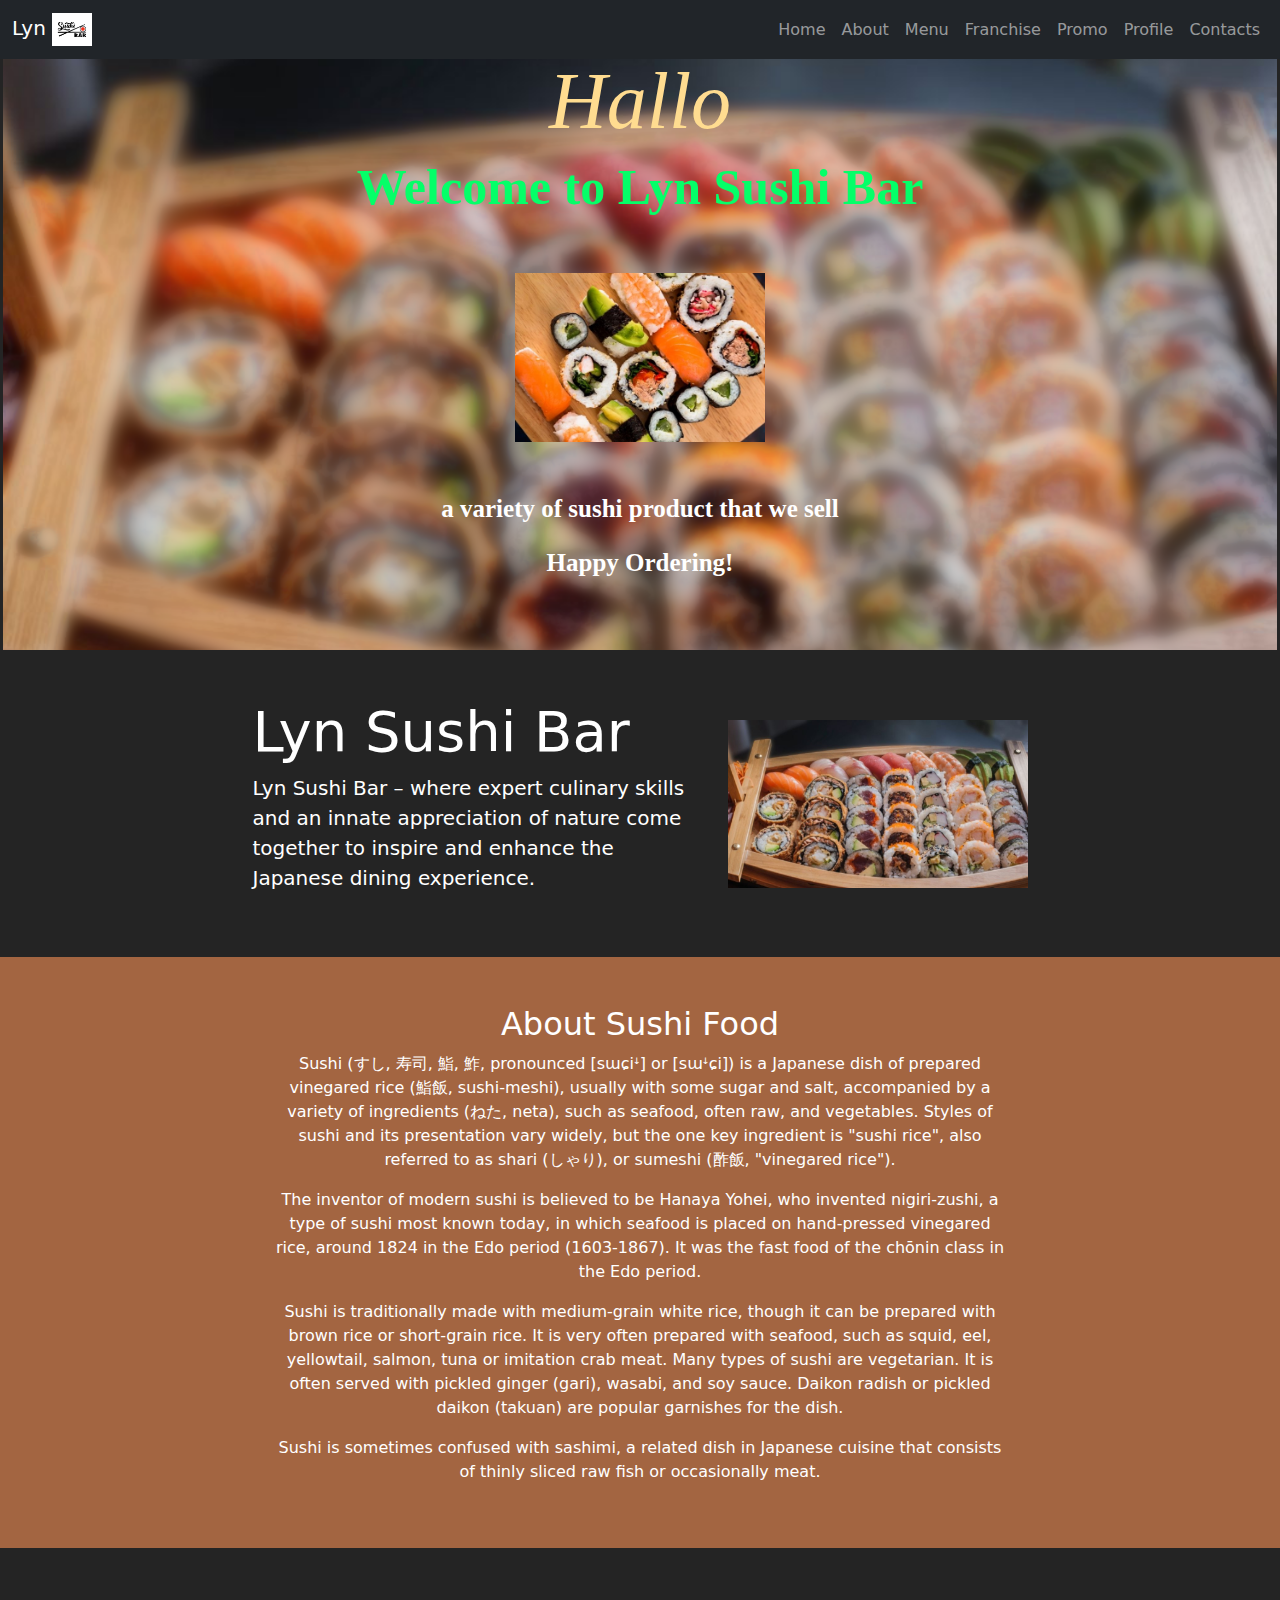
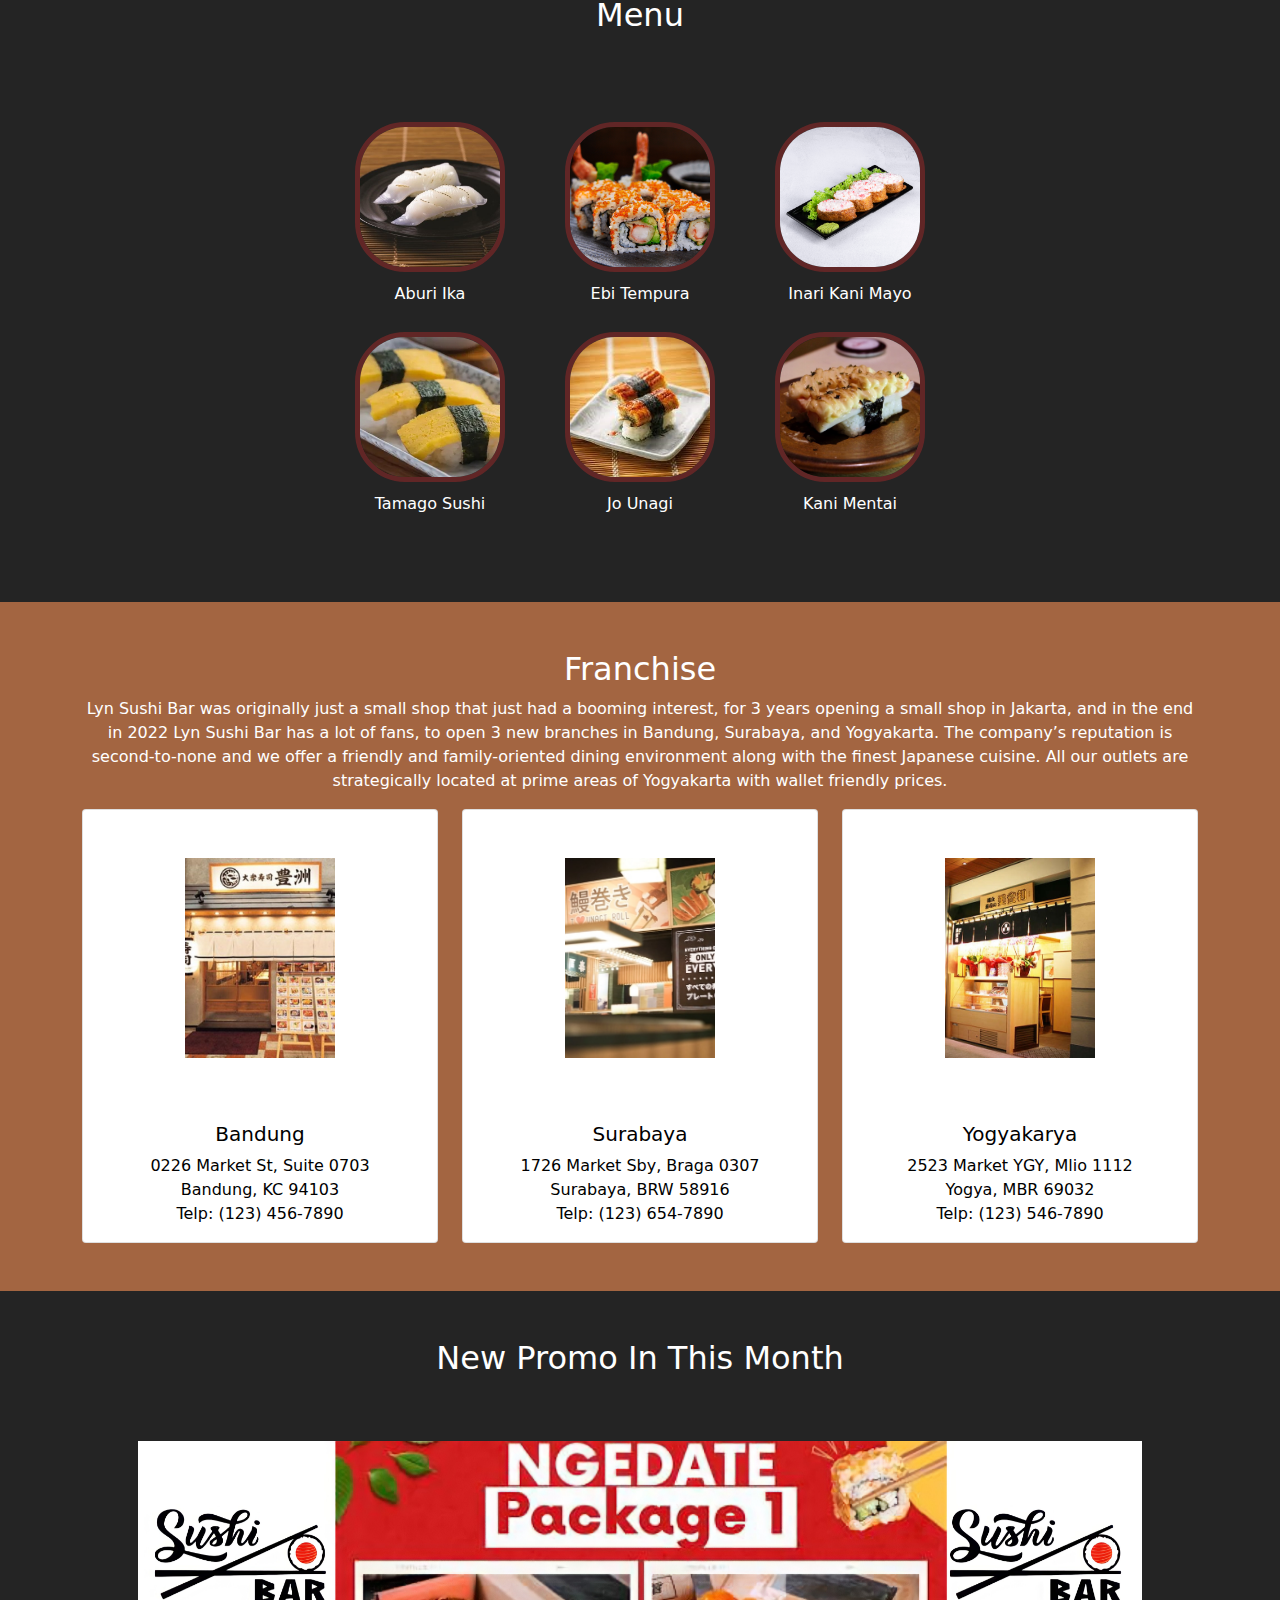
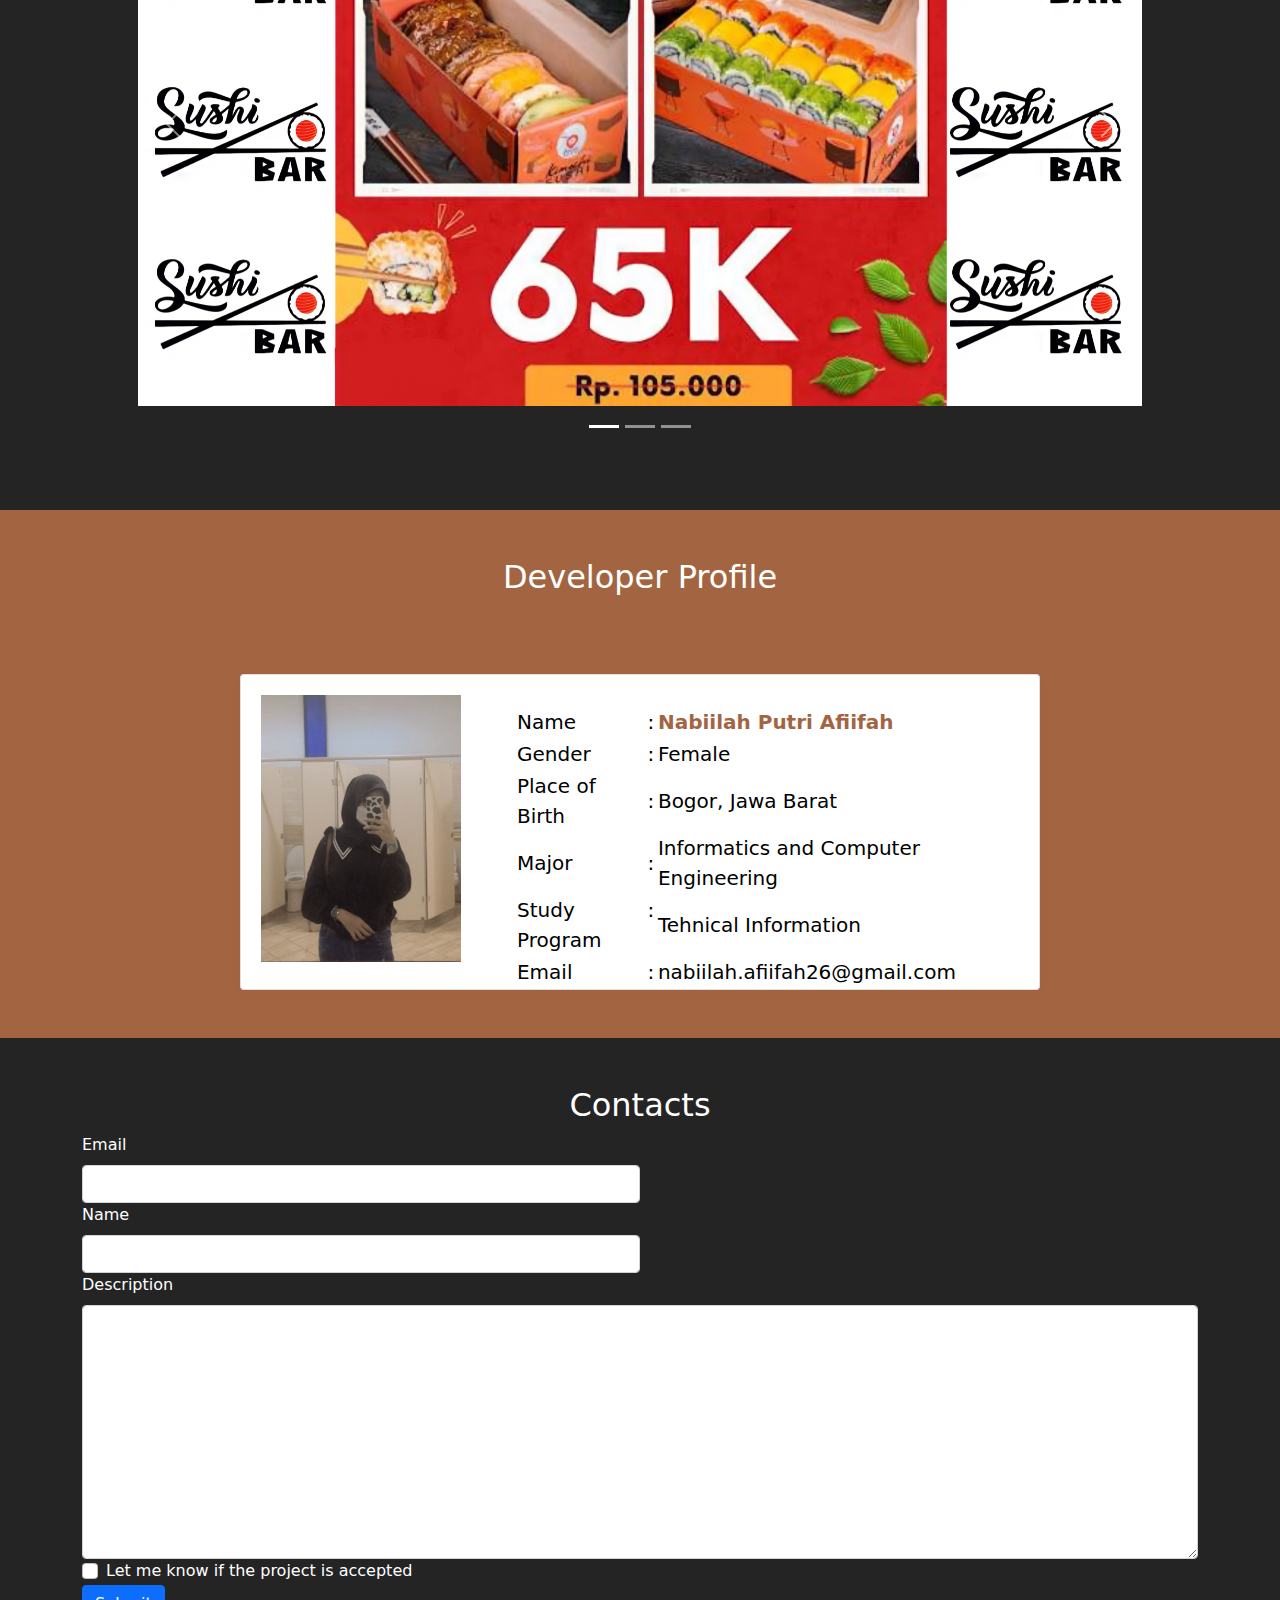
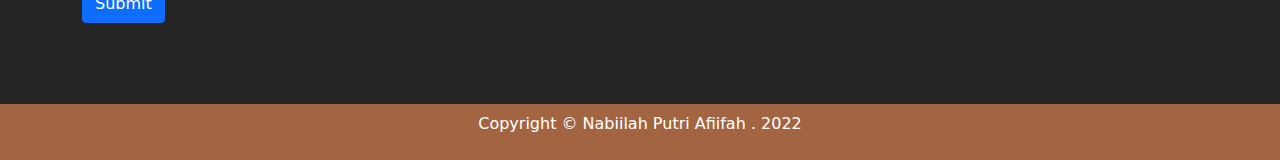
<file: index.html>
<!DOCTYPE html>
<html lang="en">
<head>
    <meta charset="UTF-8">
    <meta http-equiv="X-UA-Compatible" content="IE=edge">
    <meta name="viewport" content="width=device-width, initial-scale=1.0">
    <title>Nyoba Website Sushi Bar</title>
    <link rel="stylesheet" href="template.css">
    <link rel="stylesheet" href="bootstrap/css/bootstrap.css">
</head>

<body style="background-color: rgb(36, 36, 36);">
    <nav class="navbar navbar-expand-lg navbar-dark bg-dark fixed-top">
        <div class="container-fluid">
            <a class="navbar-brand" href="#">Lyn
                <img src="image/LogoSushi.jpeg" alt="Logo" style="width:40px;">
            </a>
            <button class="navbar-toggler" type="button" data-bs-toggle="collapse" data-bs-target="#navbarScroll" aria-controls="navbarScroll" aria-expanded="false" aria-label="Toggle navigation">
            <span class="navbar-toggler-icon"></span>
            </button>
            <div class="collapse navbar-collapse" id="navbarScroll">
                <div class="navbar-nav ms-auto">
                    <a class="nav-link" aria-current="page" href="#Home">Home</a>
                    <a class="nav-link" href="#About">About</a>
                    <a class="nav-link" href="#Menu">Menu</a>
                    <a class="nav-link" href="#Franchise">Franchise</a>
                    <a class="nav-link" href="#Promo">Promo</a>
                    <a class="nav-link" href="#Profile">Profile</a>
                    <a class="nav-link" href="#Contacts">Contacts</a>
                </div>
            </div>
        </div>
    </nav>
    
    <div class="nav">
        <div class="header">
            <h3 style="font-size: 80px;">Hallo</h3>
            <b><h1 id="title-hero">Welcome to Lyn Sushi Bar</h1></b>
            <img src="image/SushiBar.jpeg" class="py-5" alt="" width="250px">
            <p class="desc">a variety of sushi product that we sell</p>
            <p class="desc">Happy Ordering!</p>
        </div>
    </div>

    <div class="jumbotron py-5" id="Home">
        <div class="container">
            <div class="row align-items-center justify-content-center">
                <div class="col-5" style="color: white;">
                    <h1 class="display-4">Lyn Sushi Bar</h1>
                    <p class="lead">Lyn Sushi Bar – where expert culinary skills and an innate appreciation of nature come together to inspire and enhance the Japanese dining experience.</p>
                </div>
                <div class="col-4" style="width: auto;">
                    <img src="image/BackgroundSushi2.jpg" alt="" width="300px">
                </div>
            </div>
        </div>
    </div>

    <section class="About py-5" id="About">
        <div class="container text-center" style="color: white;">
            <div class="row align-items-center justify-content-center">
                <h2>About Sushi Food</h2>
                <div class="col-8 text-center">
                    <p>Sushi (すし, 寿司, 鮨, 鮓, pronounced [sɯɕiꜜ] or [sɯꜜɕi]) is a Japanese dish of prepared vinegared rice (鮨飯, sushi-meshi), usually with some sugar and salt, accompanied by a variety of ingredients (ねた, neta), such as seafood, often raw, and vegetables. Styles of sushi and its presentation vary widely, but the one key ingredient is "sushi rice", also referred to as shari (しゃり), or sumeshi (酢飯, "vinegared rice").</p>

                    <p>The inventor of modern sushi is believed to be Hanaya Yohei, who invented nigiri-zushi, a type of sushi most known today, in which seafood is placed on hand-pressed vinegared rice, around 1824 in the Edo period (1603-1867). It was the fast food of the chōnin class in the Edo period.</p>
                        
                    <p>Sushi is traditionally made with medium-grain white rice, though it can be prepared with brown rice or short-grain rice. It is very often prepared with seafood, such as squid, eel, yellowtail, salmon, tuna or imitation crab meat. Many types of sushi are vegetarian. It is often served with pickled ginger (gari), wasabi, and soy sauce. Daikon radish or pickled daikon (takuan) are popular garnishes for the dish.</p>
                        
                    <p>Sushi is sometimes confused with sashimi, a related dish in Japanese cuisine that consists of thinly sliced raw fish or occasionally meat.</p>
                </div>
            </div>
        </div>
    </section>

    <section class="Menu" id="Menu">
        <br><br>
        <div class="row justify-content-center text-center"> 
            <h2 style="color: white;">Menu</h2>
        </div>
        <main>
            <div class="item">
                <img src="image/AburiIka.jpg" alt="">
                <p>Aburi Ika</p>
            </div>
            <div class="item">
                <img src="image/EbiTempura.jpg" alt="">
                <p>Ebi Tempura</p>
            </div>
            <div class="item">
                <img src="image/InariKaniMayo.jpg" alt="">
                <p>Inari Kani Mayo</p>
            </div>
            <div class="item">
                <img src="image/TamagoSushi..JPG" alt="">
                <p>Tamago Sushi</p>
            </div>
            <div class="item">
                <img src="image/JoUnagi.jpg" alt="">
                <p>Jo Unagi</p>
            </div>
            <div class="item">
                <img src="image/KaniMentai.jpg" alt="">
                <p>Kani Mentai</p>
            </div>
            
        </main>
    </section>

    <section class="Franchise py-5" id="Franchise">
        <div class="container">
            <div class="row align-items-center justify-content-center text-center">
                <h2>Franchise</h2>
                <p>Lyn Sushi Bar was originally just a small shop that just had a booming interest, for 3 years opening a small shop in Jakarta, and in the end in 2022 Lyn Sushi Bar has a lot of fans, to open 3 new branches in Bandung, Surabaya, and Yogyakarta. The company’s reputation is second-to-none and we offer a friendly and family-oriented dining environment along with the finest Japanese cuisine. All our outlets are strategically located at prime areas of Yogyakarta with wallet friendly prices.</p>
            </div>
            <div class="row">
                <div class="col">
                    <div class="card align-items-center text-center" style="width: auto;">
                        <img src="image/Toko1.jpg" class="py-5" alt="..." width="150px">
                        <div class="card-body" style="color: black;">
                          <h5 class="card-title">Bandung</h5>
                          <p class="card-text">0226 Market St, Suite 0703 <br> Bandung, KC 94103 <br> Telp: (123) 456-7890</p>
                        </div>
                      </div>
                </div>
                <div class="col">
                    <div class="card align-items-center text-center" style="width: auto;">
                        <img src="image/Toko2.jpg" class="py-5" alt="..." width="150px">
                        <div class="card-body" style="color: black;">
                          <h5 class="card-title">Surabaya</h5>
                          <p class="card-text"> 1726 Market Sby, Braga 0307 <br> Surabaya, BRW 58916 <br> Telp: (123) 654-7890</p>
                        </div>
                      </div>
                </div>
                <div class="col">
                    <div class="card align-items-center text-center" style="width: auto;">
                        <img src="image/Toko3.jpg" class="py-5" alt="..." width="150px">
                        <div class="card-body" style="color: black;">
                          <h5 class="card-title">Yogyakarya</h5>
                          <p class="card-text">2523 Market YGY, Mlio 1112 <br> Yogya, MBR 69032 <br> Telp: (123) 546-7890</p>
                        </div>
                      </div>
                </div>
            </div>
        </div>
    </section>

    <section class="Promo" id="Promo">
        <div class="container py-5">
            <div class="row justify-content-center text-center">
                <h2 style="color: white;">New Promo In This Month</h2>
            </div>
            <div id="carouselExampleCaptions" class="carousel slide p-5 m-2" data-bs-ride="carousel">
                <div class="carousel-indicators">
                    <button type="button" data-bs-target="#carouselExampleCaptions" data-bs-slide-to="0" class="active" aria-current="true" aria-label="Slide 1"></button>
                    <button type="button" data-bs-target="#carouselExampleCaptions" data-bs-slide-to="1" aria-label="Slide 2"></button>
                    <button type="button" data-bs-target="#carouselExampleCaptions" data-bs-slide-to="2" aria-label="Slide 3"></button>
                </div>
                <div class="carousel-inner">
                    <div class="carousel-item active">
                        <img src="image/Promo1.jpg" class="d-block w-100" alt="...">
                    </div>
                    <div class="carousel-item">
                        <img src="image/Promo2.png" class="d-block w-100" alt="...">
                    </div>
                    <div class="carousel-item">
                        <img src="image/Promo3.jpg" class="d-block w-100" alt="...">
                    </div>
                </div>
                <button class="carousel-control-prev" type="button" data-bs-target="#carouselExampleCaptions" data-bs-slide="prev">
                    <span class="carousel-control-prev-icon" aria-hidden="true"></span>
                    <span class="visually-hidden">Previous</span>
                </button>
                <button class="carousel-control-next" type="button" data-bs-target="#carouselExampleCaptions" data-bs-slide="next">
                    <span class="carousel-control-next-icon" aria-hidden="true"></span>
                    <span class="visually-hidden">Next</span>
                </button>
            </div>
        </div>
    </section>

    <section class="Profile" id="Profile"><br><br>
        <div class="row justify-content-center text-center">
            <h2 style="color: white;">Developer Profile</h2>
        </div>
        <div class="container">
        <div class="card kartu">
            <div class="row">
            <div class="col-md-4">
            <div class="foto">
                <img src="image/ProfilPenulis.jpeg" alt="" width="200" height="auto">
            </div>
            </div>
            <div class="col-md-8 kertas-biodata">
                <div class="biodata">
                <table width="100%" border="0">
            <tbody><tr>
                <td valign="top">
                <table border="0" width="100%" style="padding-left: 2px; padding-right: 13px;">
                <tbody style="color: black;">
                    <tr>
                    <td width="25%" valign="top" class="textt">Name</td>
                        <td width="2%">:</td>
                        <td style="color: #a36541; font-weight:bold">Nabiilah Putri Afiifah</td>
                    </tr>
                <tr>
                    <td class="textt">Gender</td>
                        <td>:</td>
                        <td>Female</td>
                    </tr>
                <tr>
                    <td class="textt">Place of Birth</td>
                        <td>:</td>
                        <td>Bogor, Jawa Barat</td>
                    </tr>
                <tr>
                    <td class="textt">Major</td>
                        <td>:</td>
                        <td>Informatics and Computer Engineering</td>
                    </tr>
                <tr>
                    <td valign="top" class="textt">Study Program</td>
                        <td valign="top">:</td>
                        <td>Tehnical Information</td>
                    </tr>
                    <tr>
                    <td valign="top" class="textt">Email</td>
                        <td valign="top">:</td>
                        <td>nabiilah.afiifah26@gmail.com</td>
                    </tr>
                </tbody></table>
                </td>
            </tr>
            </tbody></table>
                </div>
            </div>
            </div>
        </div><br><br>
        </div>
    </section>

    <form action="submit.html" method="POST">
        <section class="Contacts py-5" id="Contacts">
            <div class="container" style="color: white;">
                <div class="row text-center align-items-center ">
                    <h2>Contacts</h2>
                </div>
                <form class="row g-3">
                    <div class="col-md-6">
                        <label for="inputEmail4" class="form-label">Email</label>
                        <input type="email" class="form-control" id="inputEmail4">
                    </div>
                    <div class="col-md-6">
                        <label for="inputPassword4" class="form-label">Name</label>
                        <input type="text" class="form-control" id="inputPassword4">
                    </div>
                    <div class="col-12">
                        <label for="inputAddress" class="form-label">Description</label>
                        <textarea name="" class="form-control" id="" cols="30" rows="10"></textarea>
                    </div>
                    <div class="col-12">
                        <div class="form-check">
                            <input class="form-check-input" type="checkbox" id="gridCheck">
                            <label class="form-check-label" for="gridCheck">
                            Let me know if the project is accepted
                            </label>
                        </div>
                    </div>
                    <div class="col-12">
                        <a href="submit.html" class="btn btn-primary">
                            Submit
                        </a>
                    </div>
                </form>
            </div>
        </section>
        </form>
    <hr>

    <footer class="text-center py-2">
        <p>Copyright &copy; Nabiilah Putri Afiifah . 2022</p>
    </footer>

    <script src="bootstrap/js/bootstrap.js"></script>
</body>
</html>
</file>
<file: template.css>
body {
  font-family: "Ocean Sunshine Demo Version";
  src: url('Ocean Sunshine Demo Version.otf');
  src: url('Amanise.ttf');
  background-color: rgb(36, 36, 36);
  background-size: cover;
  margin:0;
  overflow-x: hidden;
  padding: 0;
  top: 0;
  left: 0;
  right: 0;
  
}

.header {
  text-align: center;
  padding: 50px 20px;
  width: 100%;
  min-height: 200px;
  font-family:"Amanise";
}

.nav{
  background-image: url("image/bgsus.png");
  background-repeat: no-repeat;
  background-size: cover;
  background-position-x: bottom;
  border-style: solid;
  border-color: transparent;
}

h3 {
  font-size: 40px;
  font-style: italic;
  color: rgb(255, 220, 144);
  margin-top: 0;
  font-weight: bold;
}

#title-hero {
  font-size: 50px;
  color: #04ff68;
  font-family: Cambria, Cochin, Georgia, Times, 'Times New Roman', serif;
  font-weight: bold;
  font-family:"Ocean Sunshine Demo Version";
}

.desc {
  font-size: 25px;
  color: rgb(255, 255, 255);
  font-weight: bold;
}

.item img {
  border: solid 5px rgba(165, 42, 42, 0.479);
  margin: 10px;
  width: 150px;
  border-radius: 50px;
  text-align: center;
  justify-content: center;
  align-items: center;
}

main {
  display: flex;
  flex-wrap: wrap;
  justify-content: center;
  width: auto;
  max-width: 800px;
  margin: 20px auto;
  padding: 50px;
}

.item {
  flex-basis: 30%;
  justify-content: center;
  align-items: center;
  text-align: center;
}

.item p {
  text-align: center;
  color: white;
}

.carousel-caption {
  background-color: #454952;
}

.About, .Franchise, .Profile, footer {
  background-color: #a36541;
  color: #fff;
}

.kartu {
  width: auto;
  max-width: 800px;
  margin: 0 auto;
  margin-top: 70px;
  box-shadow: 0 0.25rem 0.75rem rgba(0,0,0,.03);
  transition: all .3s;
} 
.foto {
  padding: 20px;
}
tbody {
font-size: 20px;
font-weight: 300;
}
.biodata {
margin-top: 30px;
}
</file>
